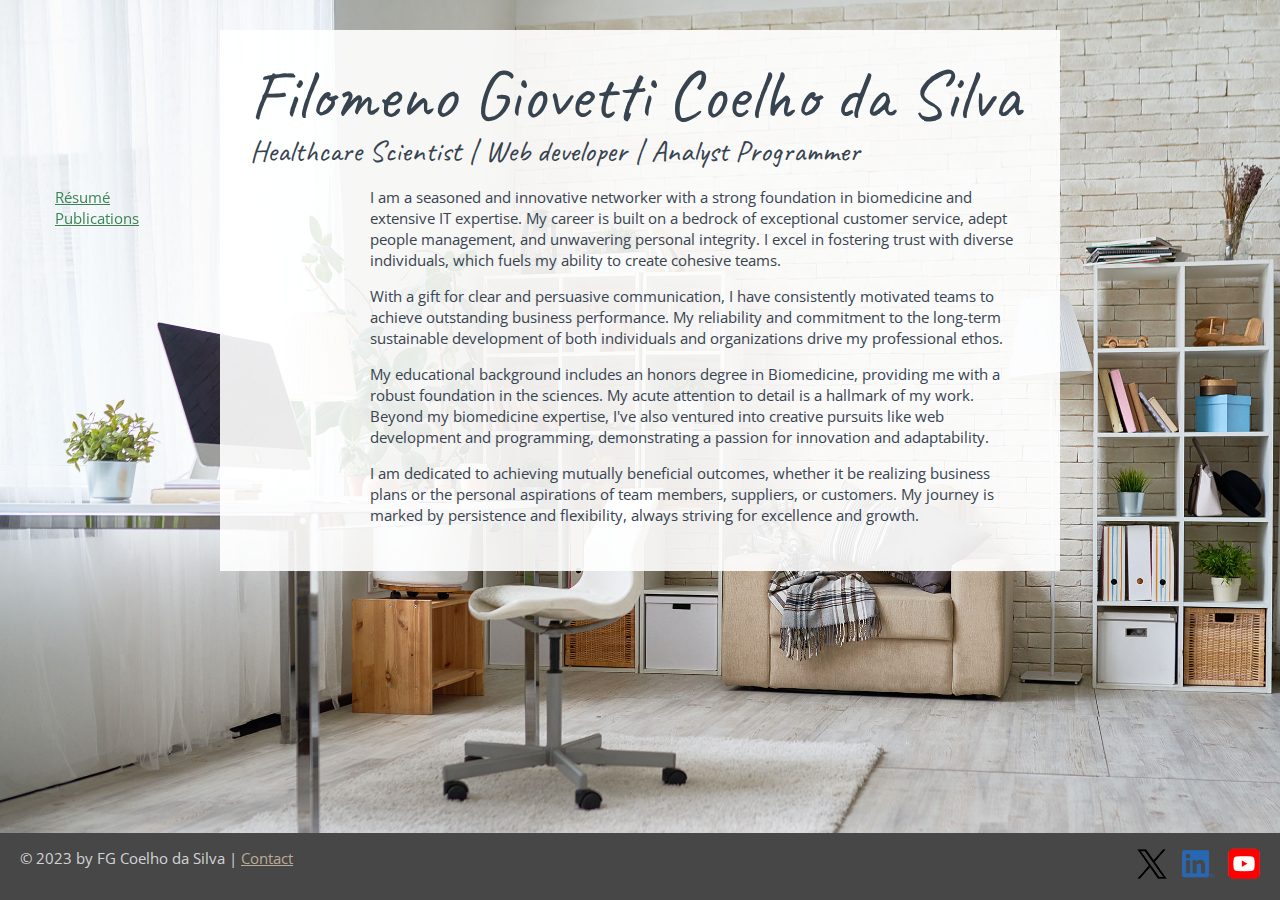
<file: index.html>
<!DOCTYPE html>
<html lang="en">
  <head>
    <meta charset="UTF-8">
    <meta name="viewport" content="width=device-width, initial-scale=1">
    <title>FG Coelho da Silva</title>
    <link rel="preconnect" href="https://fonts.googleapis.com">
    <link rel="preconnect" href="https://fonts.gstatic.com" crossorigin>
    <link href="https://fonts.googleapis.com/css2?family=Caveat&family=Open+Sans&display=swap" rel="stylesheet">
    <link rel="stylesheet" href="css/styles.css">
  </head>
  <body class="home">
    <!-- //  HEADER - INTRO  // -->
    <div class="content-wrapper">
      <div class="content-background">
        <header>
          <!-- Start HEADER content edits below this line. -->
          <h1>Filomeno Giovetti Coelho da Silva</h1>
          <h2>Healthcare Scientist |  Web developer | Analyst Programmer</h2>
          <!-- End HEADER content edits here. -->
        </header>

        <!-- //  MAIN - ABOUT ME  // -->
        <main class="nav-fixer">
          <div class="nav-wrapper">
            <nav class="navigation" aria-label="main menu">
              <ul class="navbar">
                <li><a href="resume.html">Résumé</a></li>
                <li><a href="publications.html">Publications</a></li>
              </ul> 
            </nav>
          </div>
          <div class="profile-wrapper">
            <!-- Start MAIN content edits below this line. -->
            <p>I am a seasoned and innovative networker with a strong foundation in biomedicine and extensive IT expertise. My career is built on a bedrock of exceptional customer service, adept people management, and unwavering personal integrity. I excel in fostering trust with diverse individuals, which fuels my ability to create cohesive teams.</p>
              
            <p>With a gift for clear and persuasive communication, I have consistently motivated teams to achieve outstanding business performance. My reliability and commitment to the long-term sustainable development of both individuals and organizations drive my professional ethos.</p>
            
            <p>My educational background includes an honors degree in Biomedicine, providing me with a robust foundation in the sciences. My acute attention to detail is a hallmark of my work. Beyond my biomedicine expertise, I've also ventured into creative pursuits like web development and programming, demonstrating a passion for innovation and adaptability.</p>
            
            <p>I am dedicated to achieving mutually beneficial outcomes, whether it be realizing business plans or the personal aspirations of team members, suppliers, or customers. My journey is marked by persistence and flexibility, always striving for excellence and growth.</p>
          </div>
          <!-- End MAIN content edits here. -->
        </main>
      </div>
    </div>
    <!-- //  FOOTER INFO, SOCIAL MEDIA  // -->
    <footer>
     
      <!-- Start FOOTER content edits below this line. -->
      <p>© 2023 by FG Coelho da Silva | <a href="mailto:giovetti@me.com">Contact</a></p>

      <ul class="socials">
       
        <li><a href="https://www.Twitter.com/@menogiovetti" target="_blank"><img src="images/icon_x_logo_twitter_new_brand_icon.png" alt="my twitter profile"></a></li>

        <li><a href="https://www.linkedin.com/in/filomeno-giovetti-coelho-da-silva-0b784b6a/" target="_blank"><img src="images/icon-logo-linkedin.png" alt="My LinkedIn profile"></a></li>

        <!--<li><a href="#" target="_blank">Facebook</a></li> --> 

        <li><a href="https://www.youtube.com/@menogiovetti" target="_blank"><img src="images/icon-logo-youtube.png" alt="My youtube channel"></a></li>

        <!-- <li><a href="#" target="_blank">Instagram</a></li> -->
       
      </ul>
      <!-- End FOOTER content edits here. -->
    </footer>
  </body>
</html>
</file>
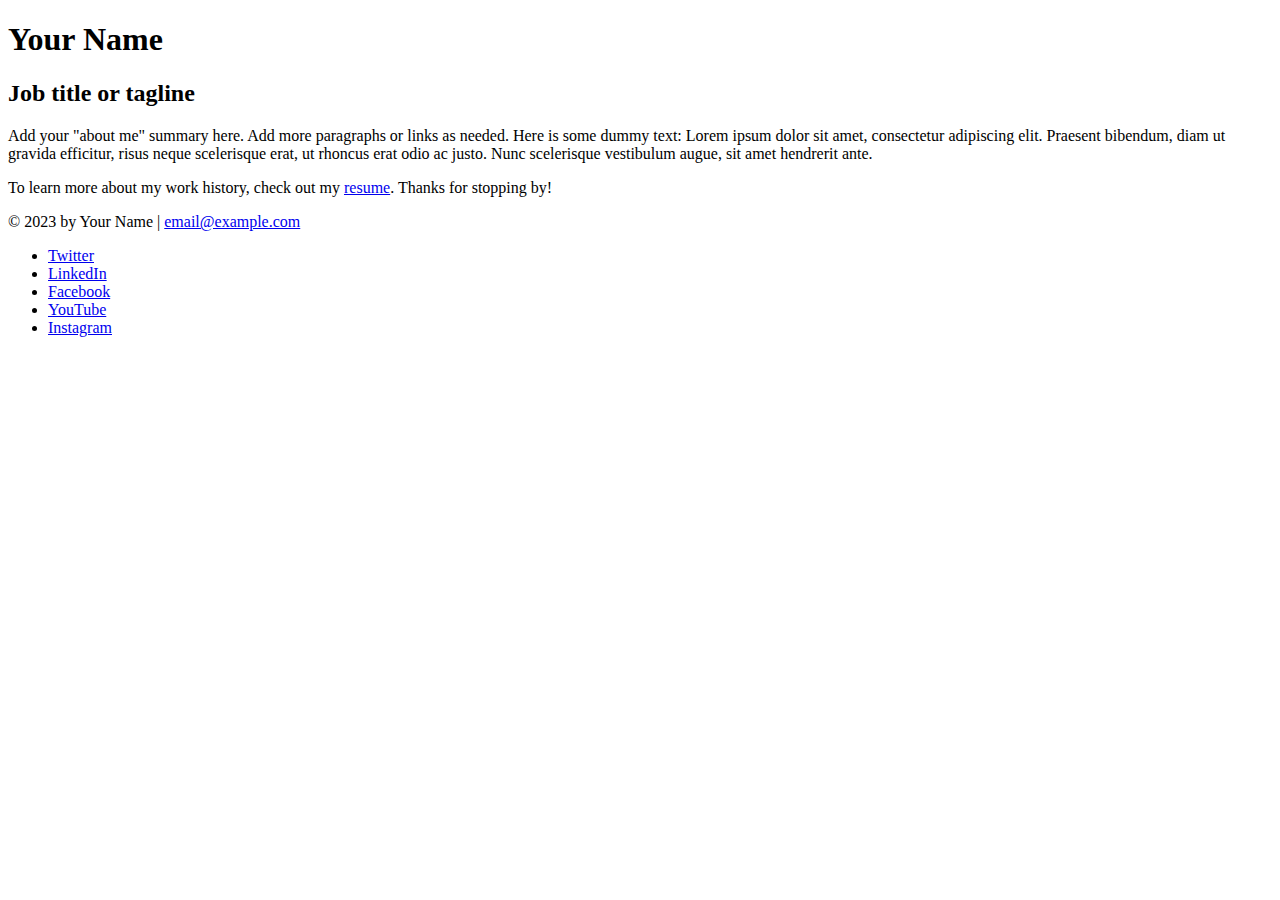
<file: starter-files/index.html>
<!DOCTYPE html>
<html lang="en">
  <head>
    <meta charset="UTF-8">
    <meta name="viewport" content="width=device-width, initial-scale=1">
    <title>Add a relevant page title</title>
  </head>
  <body>
    <!-- //  INTRO  // -->
    <header>
      <!-- Start content edits below this line. -->
      <h1>Your Name</h1>
      <h2>Job title or tagline</h2>

      <!-- End content edits here. -->
    </header>

    <!-- //  ABOUT ME  // -->
    <main>
      <!-- Start content edits below this line. -->
      <p>Add your "about me" summary here. Add more paragraphs or links as needed. Here is some dummy text: Lorem ipsum dolor sit amet, consectetur adipiscing elit. Praesent bibendum, diam ut gravida efficitur, risus neque scelerisque erat, ut rhoncus erat odio ac justo. Nunc scelerisque vestibulum augue, sit amet hendrerit ante.</p>
      <p>To learn more about my work history, check out my <a href="resume.html"> resume</a>. Thanks for stopping by!</p>

      <!-- End content edits here. -->
    </main>

    <!-- //  FOOTER INFO, SOCIAL MEDIA  // -->
    <footer>
      <!-- Start content edits below this line. -->
      <p>© 2023 by Your Name | <a href="mailto:email@example.com">email@example.com</a></p>

      <!-- Add or remove any networks. -->
      <ul>
        <li>
          <a href="#" target="_blank">Twitter</a>
        </li>
        <li>
          <a href="#" target="_blank">LinkedIn</a>
        </li>
        <li>
          <a href="#" target="_blank">Facebook</a>
        </li>
        <li>
          <a href="#" target="_blank">YouTube</a>
        </li>
        <li>
          <a href="#" target="_blank">Instagram</a>
        </li>
      </ul>
      <!-- End content edits here. -->
    </footer>
  </body>
</html>
</file>
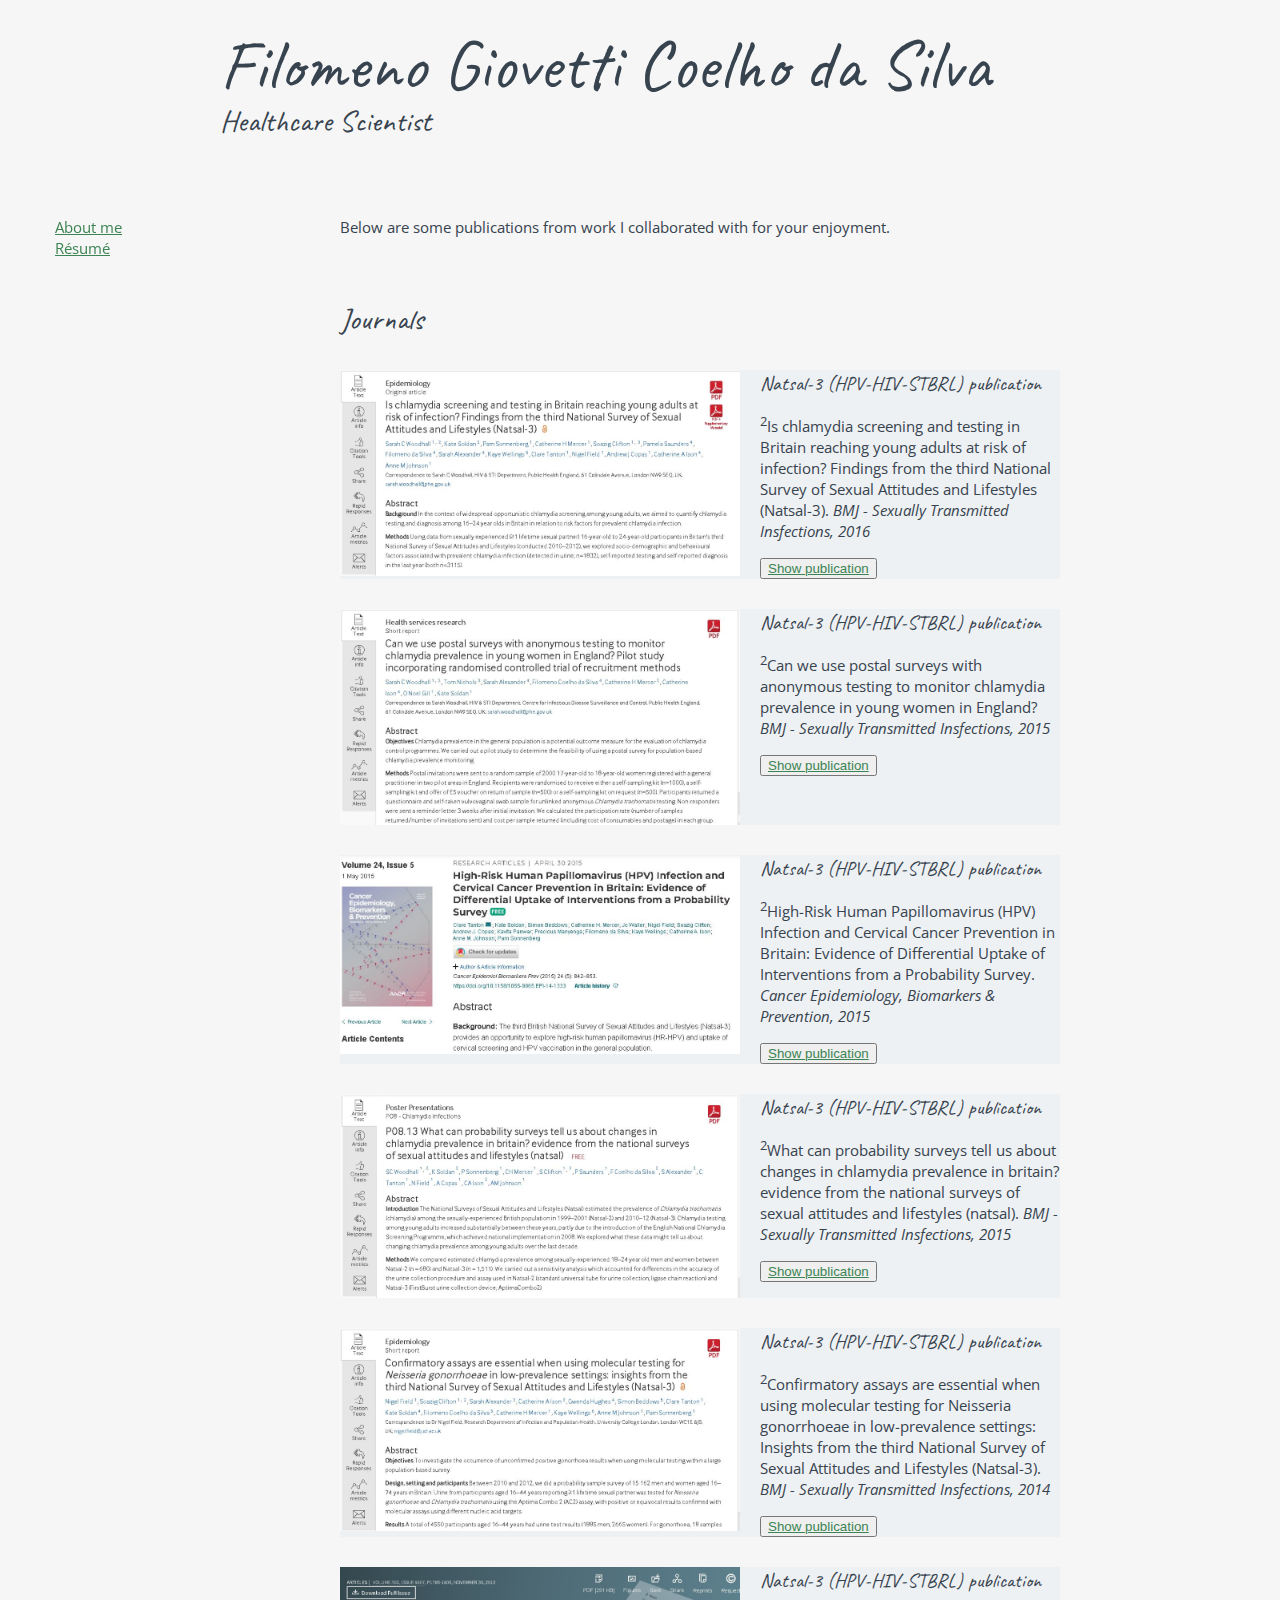
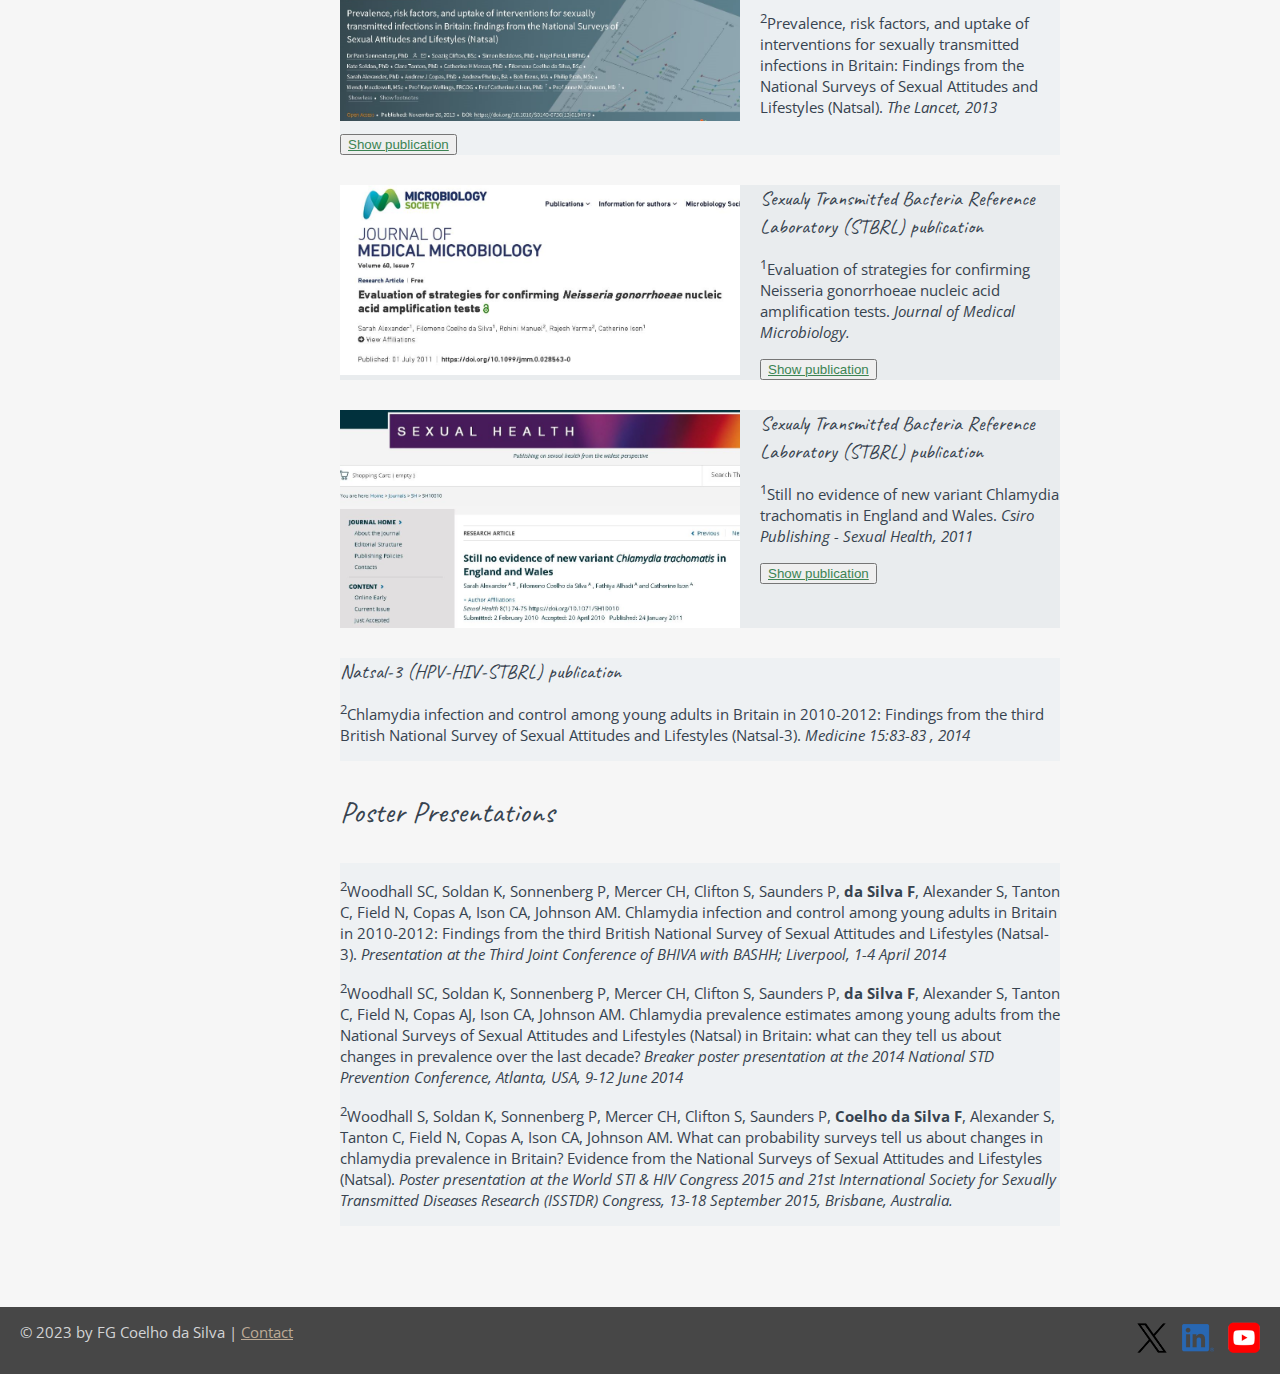
<file: publications.html>
<!DOCTYPE html>
<html lang="en">
    <head>
        <meta charset="UTF-8">
        <meta name="viewport" content="width=device-width, initial-scale=1">
        <title>Scientific Publications</title>
        <link rel="preconnect" href="https://fonts.googleapis.com">
        <link rel="preconnect" href="https://fonts.gstatic.com" crossorigin>
        <link href="https://fonts.googleapis.com/css2?family=Caveat&family=Open+Sans&display=swap" rel="stylesheet">
        <link rel="stylesheet" href="css/styles.css">
    </head>
    <body class="publications">
        
            
            <!-- //  HEADER - INTRO  // -->
            <header>
                <!-- Start HEADER content edits below this line. -->
                <div class="content-wrapper">
                    <h1>Filomeno Giovetti Coelho da Silva</h1>
                    <h2>Healthcare Scientist</h2>
                    
                </div>
                <!-- End HEADER content edits here. -->
            </header>
            
                <!-- //  MAIN - MY PUBLICATIONS  // -->   
            <main class="content-wrapper nav-fixer">
                <!-- Start MAIN content edits below this line. -->
                <div class="nav-wrapper">
                    <nav class="navigation" aria-label="main menu">
                        <ul class="navbar">
                            <li><a href="index.html"> About me</a></li>
                            <li><a href="resume.html">Résumé</a></li>
                        </ul> 
                    </nav>
                </div>
                <div class="publication-wrapper">
                  <section>
                    
                    
                        <p>Below are some publications from work I collaborated with for your enjoyment.</p>

                        <!-- //  Journals with links  // -->
                        <section class="publication-item hpv-chlamydia"> 
                        <!-- PLACEHOLDER FOR LATEST PUBLICATIONS FROM WORK FROM HPV 2023 Chlamydia work
                            <p><sup>3</sup>Title</p>
                            <p>Publisher</p>
                            <button class="show-publication"><a href="https://">Show publication</a></button>
                                
                            <p><sup>3</sup>Title</p>
                            <p>Publisher</p>
                            <button class="show-publication"><a href="https://">Show publication</a></button>
                            --> 
                        </section> 

                        <h2>Journals</h2>
                        <section class="publication-item hpv-natsal3">
                            <img src="images/is-chlamydia-screening-and-testing-in-britain-500px.png" srcset="images/is-chlamydia-screening-and-testing-in-britain-1000px.png 2x" alt="Is chlamydia screening and testing in Britain Journal thumbnail">
                            <h3>Natsal-3 (HPV-HIV-STBRL) publication</h3>   
                            <p><sup>2</sup>Is chlamydia screening and testing in Britain reaching young adults at risk of infection? Findings from the third National Survey of Sexual Attitudes and Lifestyles (Natsal-3). <i>BMJ - Sexually Transmitted Insfections, 2016</i></p>
                            <button class="show-publication"><a href="http://dx.doi.org/10.1136/sextrans-2015-052013">Show publication</a></button>
                        </section>

                        <section class="publication-item hpv-natsal3">
                            <img src="images/can-we-use-postal-surveys-with-anonymous-testing-500px.png" srcset="images/can-we-use-postal-surveys-with-anonymous-testing-1000px.png 2x" alt="Can we use postal survey with anonymous testing Journal thumbnail">
                            <h3>Natsal-3 (HPV-HIV-STBRL) publication</h3> 
                            <p><sup>2</sup>Can we use postal surveys with anonymous testing to monitor chlamydia prevalence in young women in England? <i>BMJ - Sexually Transmitted Insfections, 2015</i></p>
                            <button class="show-publication"><a href="https://sti.bmj.com/content/91/6/412">Show publication</a></button>
                        </section>

                        <section class="publication-item hpv-natsal3">
                            <img src="images/high-risk-human-papillomavirus-infection-500px.png" srcset="images/high-risk-human-papillomavirus-infection-1000px.png 2x" alt="High-Risk Human Papillomavirus (HPV) Infection Journal thumbnail">
                            <h3>Natsal-3 (HPV-HIV-STBRL) publication</h3>
                            <p><sup>2</sup>High-Risk Human Papillomavirus (HPV) Infection and Cervical Cancer Prevention in Britain: Evidence of Differential Uptake of Interventions from a Probability Survey. <i>Cancer Epidemiology, Biomarkers &amp; Prevention, 2015</i></p>
                            <button class="show-publication"><a href="https://cebp.aacrjournals.org/content/24/5/842">Show publication</a></button>
                        </section>

                        <section class="publication-item hpv-natsal3">
                            <img src="images/what-can-probability-surveys-tell-us-about-changes-500px.png" srcset="images/what-can-probability-surveys-tell-us-about-changes-1000px.png 2x" alt="What can probability surveys tell us about changes Journal thumbnail">
                            <h3>Natsal-3 (HPV-HIV-STBRL) publication</h3>
                            <p><sup>2</sup>What can probability surveys tell us about changes in chlamydia prevalence in britain? evidence from the national surveys of sexual attitudes and lifestyles (natsal). <i>BMJ - Sexually Transmitted Insfections, 2015</i></p>
                            <button class="show-publication"><a href="https://sti.bmj.com/content/91/Suppl_2/A136.2">Show publication</a></button>
                        </section>

                        <section class="publication-item hpv-natsal3">
                            <img src="images/confirmatory-assays-are-essential-500px.png" srcset="images/confirmatory-assays-are-essential-1000px.png 2x" alt="Confirmatory assays are essential Journal thumbnail">
                            <h3>Natsal-3 (HPV-HIV-STBRL) publication</h3>
                            <p><sup>2</sup>Confirmatory assays are essential when using molecular testing for Neisseria gonorrhoeae in low-prevalence settings: Insights from the third National Survey of Sexual Attitudes and Lifestyles (Natsal-3). <i>BMJ - Sexually Transmitted Insfections, 2014</i></p>
                            <button class="show-publication"><a href="https://sti.bmj.com/content/91/5/338">Show publication</a></button>
                        </section>

                        <section class="publication-item hpv-natsal3">
                            <img src="images/prevalence-risk-factors-and-uptake-500px.png" srcset="images/prevalence-risk-factors-and-uptake-1000px.png 2x" alt="Prevalence, risk factors, and uptake Journal thumbnail">
                            <h3>Natsal-3 (HPV-HIV-STBRL) publication</h3>
                            <p><sup>2</sup>Prevalence, risk factors, and uptake of interventions for sexually transmitted infections in Britain: Findings from the National Surveys of Sexual Attitudes and Lifestyles (Natsal). <i>The Lancet, 2013</i></p>
                            <button class="show-publication"><a href="https://doi.org/10.1016/S0140-6736(13)61947-9">Show publication</a></button>
                        </section>

                        <section class="publication-item stbrl">   
                            <img src="images/evaluation-of-strategies-for-confirming-500px.png" srcset="images/evaluation-of-strategies-for-confirming-1000px.png 2x" alt="Evaluation of strategies for confirming Journal thumbnail">
                            <h3>Sexualy Transmitted Bacteria Reference Laboratory (STBRL) publication</h3>
                            <p><sup>1</sup>Evaluation of strategies for confirming Neisseria gonorrhoeae nucleic acid amplification tests. <i>Journal of Medical Microbiology. </i></p>
                            <button class="show-publication"><a href="https://doi.org/10.1099/jmm.0.028563-0">Show publication</a></button>
                        </section>

                        <section class="publication-item stbrl">
                            <img src="images/still-no-evidence-of-new-variant-ct-500px.png" srcset="images/still-no-evidence-of-new-variant-ct-1000px.png 2x" alt="Still no evidence of new variant Journal thumbnail">
                            <h3>Sexualy Transmitted Bacteria Reference Laboratory (STBRL) publication</h3>
                            <p><sup>1</sup>Still no evidence of new variant Chlamydia trachomatis in England and Wales. <i>Csiro Publishing - Sexual Health, 2011</i></p>
                            <button class="show-publication"><a href="https://doi.org/10.1071/SH10010">Show publication</a></button>
                        </section>

                        <section class="publication-item hpv-natsal3">
                            <h3>Natsal-3 (HPV-HIV-STBRL) publication</h3>
                            <p><sup>2</sup>Chlamydia infection and control among young adults in Britain in 2010-2012: Findings from the third British National Survey of Sexual Attitudes and Lifestyles (Natsal-3). <i>Medicine 15:83-83 , 2014</i></p>
                        </section>

                        
                        <!-- //  Other without links  // -->
                        <h2>Poster Presentations</h2>

                        <section class="publication-item hpv-natsal3">

                        <p><sup>2</sup>Woodhall SC, Soldan K, Sonnenberg P, Mercer CH, Clifton S, Saunders P, <strong>da Silva F</strong>, Alexander S, Tanton C, Field N, Copas A, Ison CA, Johnson AM. Chlamydia infection and control among young adults in Britain in 2010-2012: Findings from the third British National Survey of Sexual Attitudes and Lifestyles (Natsal-3). <em>Presentation at the Third Joint Conference of BHIVA with BASHH; Liverpool, 1-4 April 2014</em></p>

                        <p><sup>2</sup>Woodhall SC, Soldan K, Sonnenberg P, Mercer CH, Clifton S, Saunders P, <strong>da Silva F</strong>, Alexander S, Tanton C, Field N, Copas AJ, Ison CA, Johnson AM. Chlamydia prevalence estimates among young adults from the National Surveys of Sexual Attitudes and Lifestyles (Natsal) in Britain: what can they tell us about changes in prevalence over the last decade? <em>Breaker poster presentation at the 2014 National STD Prevention Conference, Atlanta, USA, 9-12 June 2014</em></p>

                        <p><sup>2</sup>Woodhall S, Soldan K, Sonnenberg P, Mercer CH, Clifton S, Saunders P, <strong>Coelho da Silva F</strong>, Alexander S, Tanton C, Field N, Copas A, Ison CA, Johnson AM. What can probability surveys tell us about changes in chlamydia prevalence in Britain? Evidence from the National Surveys of Sexual Attitudes and Lifestyles (Natsal). <em>Poster presentation at the World STI &amp; HIV Congress 2015 and 21st International Society for Sexually Transmitted Diseases Research (ISSTDR) Congress, 13-18 September 2015, Brisbane, Australia.</em></p>

                        </section>
                        <br>
            
                    </section>    
                </div>
                <!-- End MAIN content edits here. -->
            </main>
        
            <!-- //  FOOTER INFO, SOCIAL MEDIA  // -->
            <footer>
            
                <!-- Start FOOTER content edits below this line. -->
                <p>© 2023 by FG Coelho da Silva | <a href="mailto:giovetti@me.com">Contact</a></p>

                <ul class="socials">
                
                    <li><a href="https://www.twitter.com/@menogiovetti" target="_blank"><img src="./images/icon_x_logo_twitter_new_brand_icon.png" alt="My Twitter profile"></a></li>

                    <li><a href="https://www.linkedin.com/in/filomeno-giovetti-coelho-da-silva-0b784b6a/" target="_blank"><img src="./images/icon-logo-linkedin.png" alt="Check my LinkedIn profile"></a></li>

                    <!--<li><a href="#" target="_blank">Facebook</a></li> --> 

                    <li><a href="https://www.youtube.com/@menogiovetti" target="_blank"><img src="./images/icon-logo-youtube.png" alt="My youtube channel"></a></li>

                    <!-- <li><a href="#" target="_blank">Instagram</a></li> -->
                
                </ul>
                <!-- End FOOTER content edits here. -->
            </footer>
            

        
    </body>
</html>
</file>
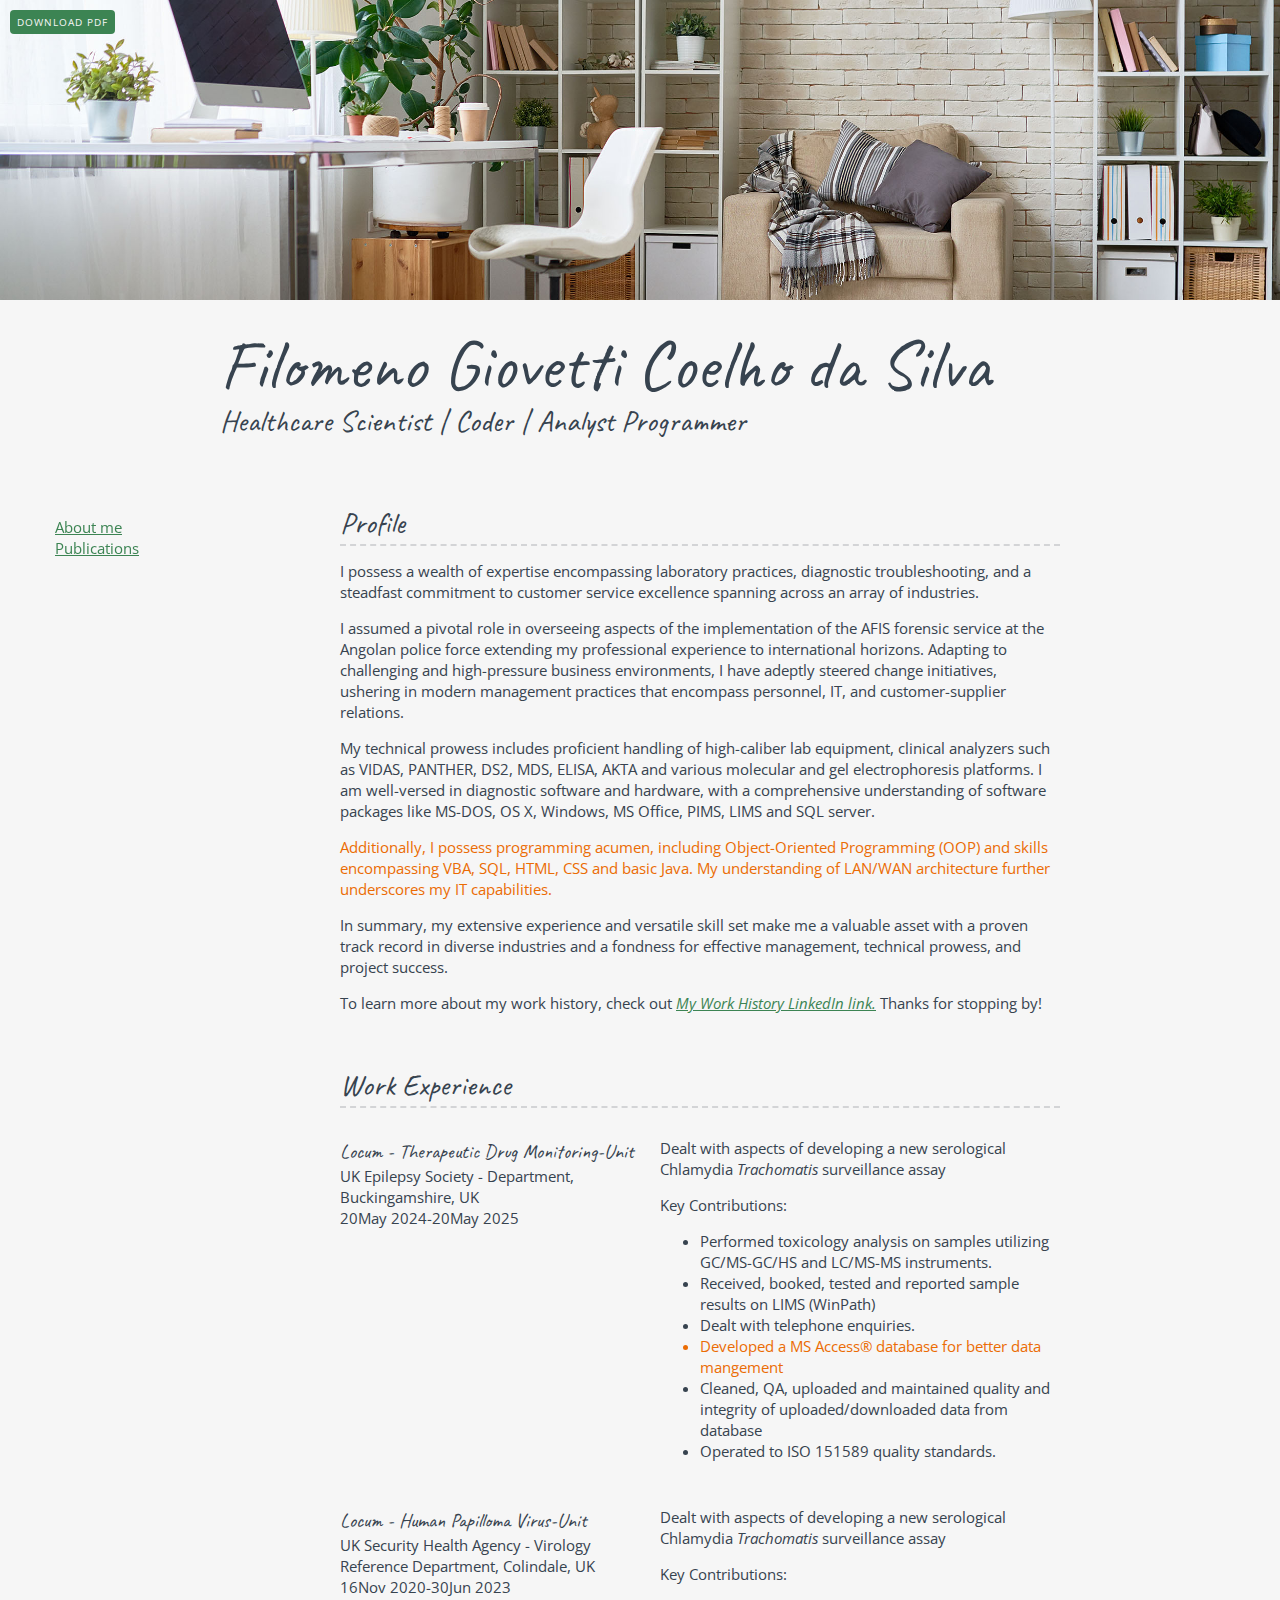
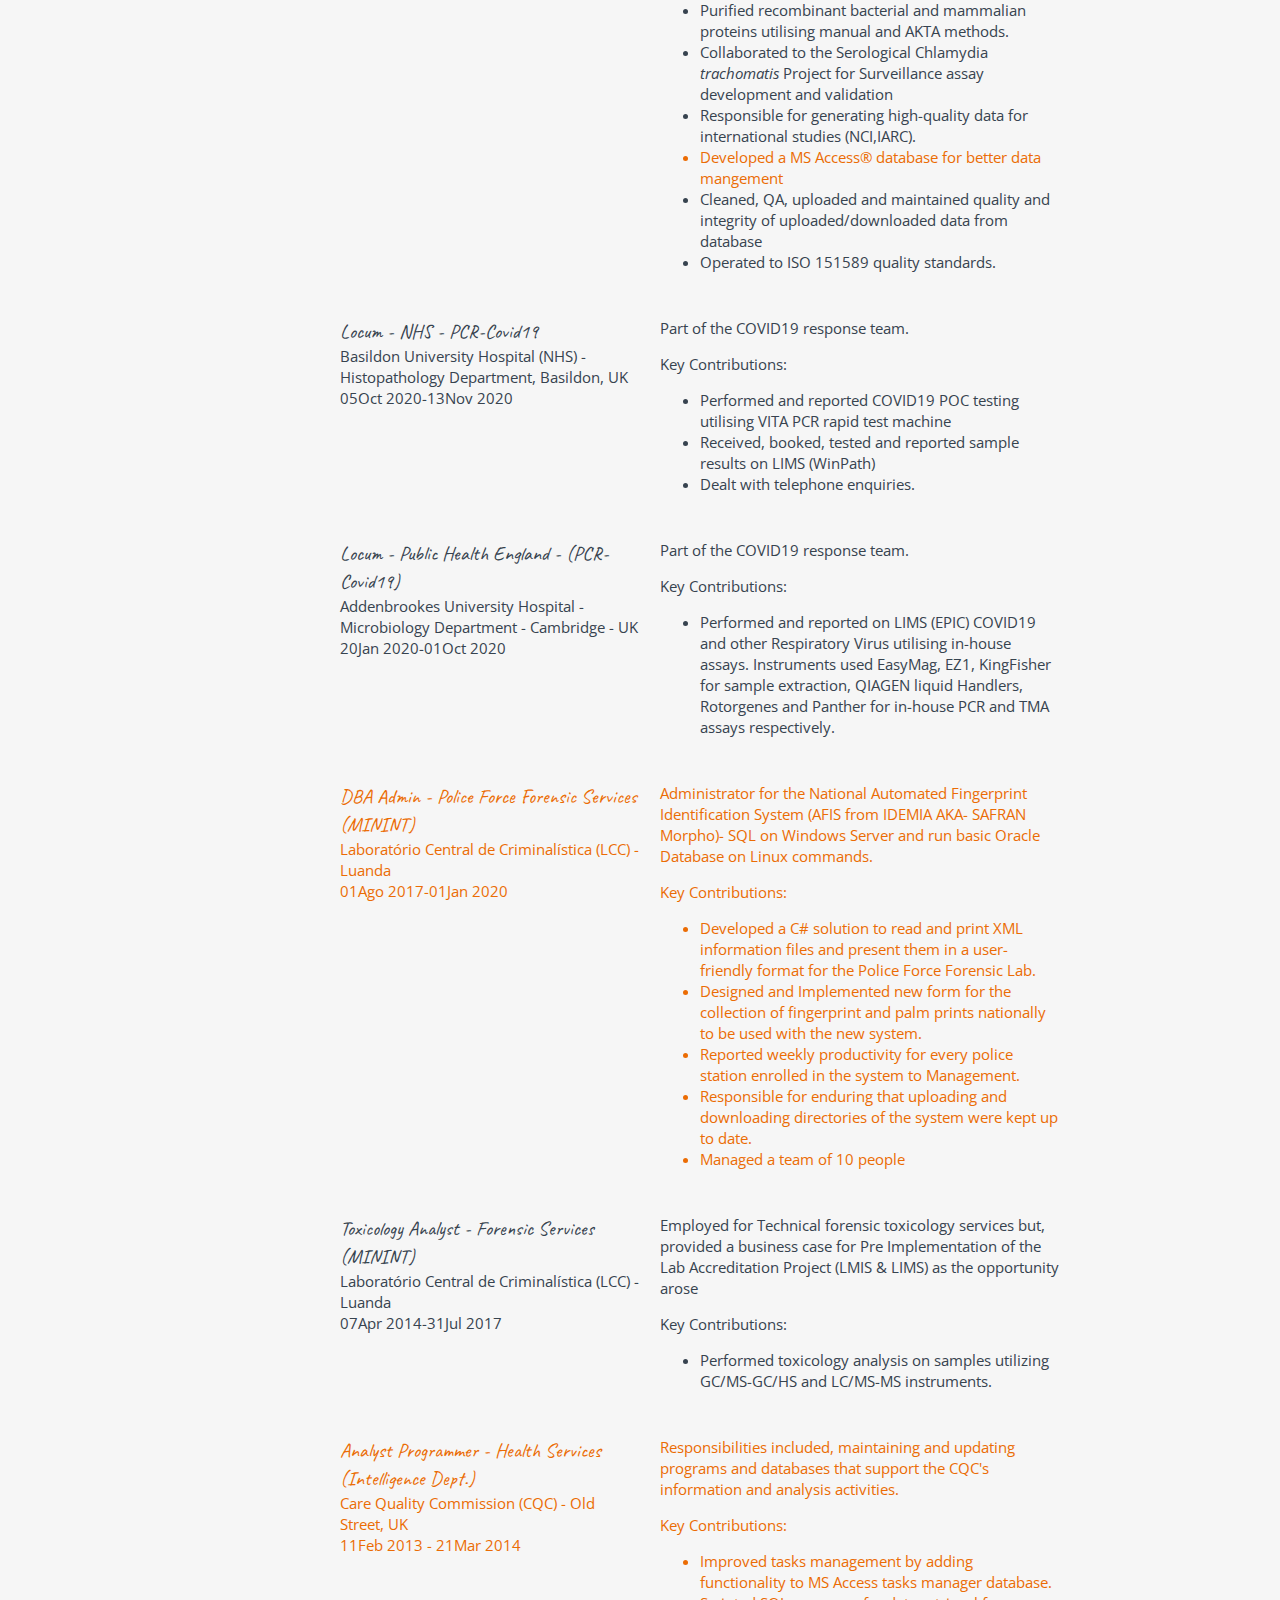
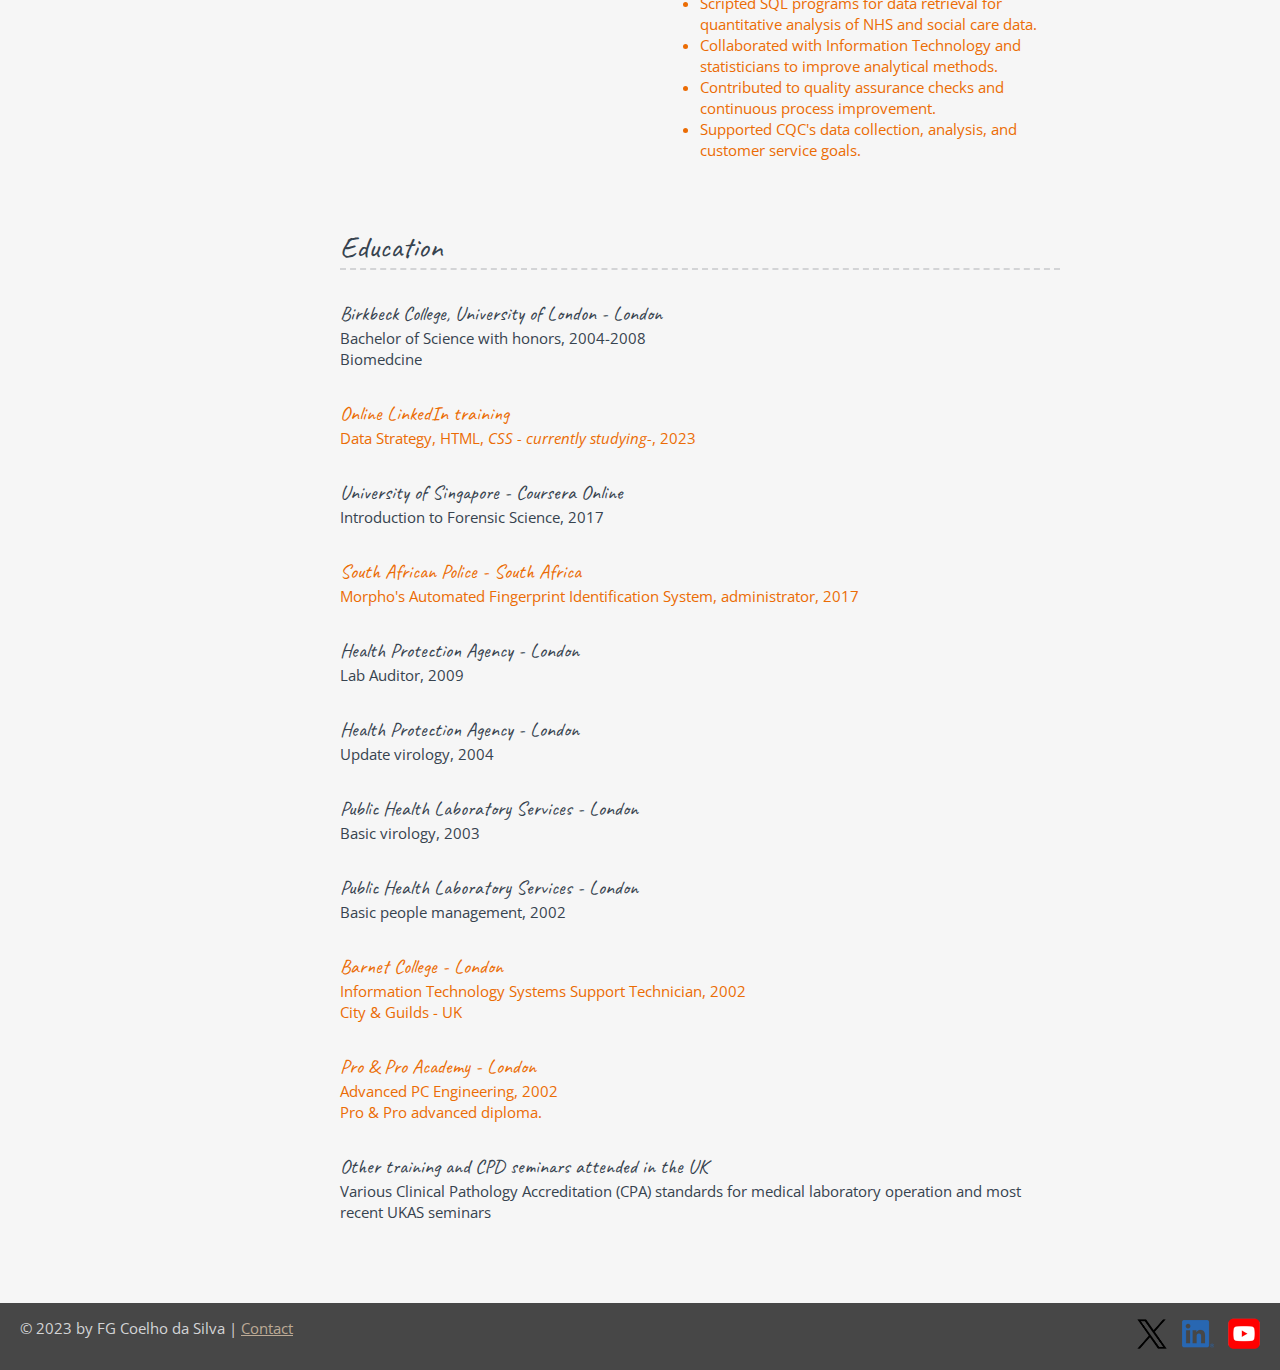
<file: resume.html>
<!DOCTYPE html>
<html lang="en">
  <head>
    <meta charset="UTF-8">
    <meta name="viewport" content="width=device-width, initial-scale=1">
    <title>FGCS CV</title>
    <link rel="preconnect" href="https://fonts.googleapis.com">
    <link rel="preconnect" href="https://fonts.gstatic.com" crossorigin>
    <link href="https://fonts.googleapis.com/css2?family=Caveat&family=Open+Sans&display=swap" rel="stylesheet">
    <link rel="stylesheet" href="css/styles.css">
  </head>
  <body class="resume">

    <a class="btn download-link" href="FGCSresume.pdf">Download PDF</a>
      <!-- // HEADER - INTRO  // -->
     
    <header>
      <!-- Start HEADER content edits below this line. -->
      <div class="content-wrapper">
        
        <h1>Filomeno Giovetti Coelho da Silva</h1>
        <h2>Healthcare Scientist |  Coder | Analyst Programmer</h2>  
      </div>
      <!-- End HEADER content edits here. -->
    </header>
    
    <main class="content-wrapper nav-fixer">
      <!-- Start MAIN content edits below this line. -->
      <div class="nav-wrapper">
        <nav class="navigation" aria-label="main menu">
          <ul class="navbar">
            <li><a href="index.html"> About me</a></li>
            <li><a href="publications.html">Publications</a></li>
          </ul> 
        </nav>
      </div>
      <div class="resume-wrapper">
        <!-- // MAIN - PROFILE  // -->
        <section class="resume-section">
          
          <h2>Profile</h2>
            <p>I possess a wealth of expertise encompassing laboratory practices, diagnostic troubleshooting, and a steadfast commitment to customer service excellence spanning across an array of industries.</p>
            
            <p>I assumed a pivotal role in overseeing aspects of the implementation of the AFIS forensic service at the Angolan police force extending my professional experience to international horizons. Adapting to challenging and high-pressure business environments, I have adeptly steered change initiatives, ushering in modern management practices that encompass personnel, IT, and customer-supplier relations.</p>
            
            <p>My technical prowess includes proficient handling of high-caliber lab equipment, clinical analyzers such as VIDAS, PANTHER, DS2, MDS, ELISA, AKTA and various molecular and gel electrophoresis platforms. I am well-versed in diagnostic software and hardware, with a comprehensive understanding of software packages like MS-DOS, OS X, Windows, MS Office, PIMS, LIMS and SQL server.</p>
            
            <p class="it-jobs">Additionally, I possess programming acumen, including Object-Oriented Programming (OOP) and skills encompassing VBA, SQL, HTML, CSS and basic Java. My understanding of LAN/WAN architecture further underscores my IT capabilities.</p>
            
            <p>In summary, my extensive experience and versatile skill set make me a valuable asset with a proven track record in diverse industries and a fondness for effective management, technical prowess, and project success.</p>

            <p>To learn more about my work history, check out <em><a href="https://www.linkedin.com/in/filomeno-giovetti-coelho-da-silva-0b784b6a/details/experience/">My Work History LinkedIn link.</a></em> Thanks for stopping by!</p> 
            
          <!--<a href="publications.html">Publications</a>
          <a href="index.html">Back to homepage</a> -->

        </section>
        
        <!-- //  MAIN - WORK EXPERIENCE  // -->
        <section class="resume-section">
          <h2>Work Experience</h2>
          <!-- <p>Optional paragraph for work experience summary. Not a part of the job details. Delete if not being used.</p> -->

          <section class="healthcare-jobs work-item">    
            <div class="work-details">
                <h3>Locum - Therapeutic Drug Monitoring-Unit</h3>
                <p>UK Epilepsy Society -  Department, Buckingamshire, UK  </p>
                <p>20May 2024-20May 2025</p>
            </div>
            <div class="work-summary">
                <p>Dealt with aspects of developing a new serological Chlamydia <em>Trachomatis</em> surveillance assay</p>
                <p>Key Contributions:</p>
                <ul>
                  <li>Performed toxicology analysis on samples utilizing GC/MS-GC/HS and LC/MS-MS instruments.</li>
                  <li>Received, booked, tested and reported sample results on LIMS (WinPath)</li>
                  <li>Dealt with telephone enquiries.</li>
                  <li class="it-jobs">Developed a MS Access® database for better data mangement</li>
                  <li>Cleaned, QA, uploaded and maintained quality and integrity of uploaded/downloaded data from database</li>
                  <li>Operated to ISO 151589 quality standards.</li>
              </ul>
            </div>
          </section>
          
          <section class="healthcare-jobs work-item">    
            <div class="work-details">
                <h3>Locum - Human Papilloma Virus-Unit</h3>
                <p>UK Security Health Agency - Virology Reference Department, Colindale, UK  </p>
                <p>16Nov 2020-30Jun 2023</p>
            </div>
            <div class="work-summary">
                <p>Dealt with aspects of developing a new serological Chlamydia <em>Trachomatis</em> surveillance assay</p>
                <p>Key Contributions:</p>
                <ul>
                  <li>Purified recombinant bacterial and mammalian proteins utilising manual and AKTA methods.</li>
                <li>Collaborated to the Serological Chlamydia <i>trachomatis</i> Project for Surveillance assay development and validation</li>
                <li>Responsible for generating high-quality data for international studies (NCI,IARC).</li>
                <li class="it-jobs">Developed a MS Access® database for better data mangement</li>
                  <li>Cleaned, QA, uploaded and maintained quality and integrity of uploaded/downloaded data from database</li>
                  <li>Operated to ISO 151589 quality standards.</li>
              </ul>
            </div>
          </section>

          <section class="healthcare-jobs work-item">
            <div class="work-details">
              <h3>Locum - NHS - PCR-Covid19</h3>
                <p>Basildon University Hospital (NHS) -  Histopathology Department, Basildon, UK</p>
                <p>05Oct 2020-13Nov 2020</p>
            </div>
            <div class="work-summary">
                <p>Part of the COVID19 response team.</p>
                <p>Key Contributions:</p>
                <ul>
                  <li>Performed and reported COVID19 POC testing utilising VITA PCR rapid test machine</li>
                  <li>Received, booked, tested and reported sample results on LIMS (WinPath)</li>
                  <li>Dealt with telephone enquiries.</li>
                </ul>
            </div>
          </section>
        
          <section class="healthcare-jobs work-item">
            <div class="work-details">
              <h3>Locum - Public Health England - (PCR-Covid19)</h3>
                <p>Addenbrookes University Hospital -  Microbiology Department - Cambridge - UK</p>
                <p>20Jan 2020-01Oct 2020</p>
            </div>
            <div class="work-summary">
                <p>Part of the COVID19 response team.</p>
                <p>Key Contributions:</p>
                <ul>
                  <li>Performed and reported on LIMS (EPIC) COVID19 and other Respiratory Virus utilising in-house assays. Instruments used EasyMag, EZ1, KingFisher for sample extraction, QIAGEN liquid Handlers, Rotorgenes and Panther for in-house PCR and TMA assays respectively.</li>
                </ul>
            </div>
          </section>
          
          <section class="it-jobs forensic-jobs work-item">
            <div class="work-details">
              <h3>DBA Admin - Police Force Forensic Services (MININT)</h3>
                <p>Laboratório Central de Criminalística (LCC) - Luanda</p>
                <p>01Ago 2017-01Jan 2020</p>
            </div>
            <div class="work-summary">
                <p>Administrator for the National Automated Fingerprint Identification System (AFIS from IDEMIA AKA- SAFRAN Morpho)- SQL on Windows Server and run basic Oracle Database on Linux commands.</p>
                <p>Key Contributions:</p>
                <ul>
                  <li>Developed a C# solution to read and print XML information files and present them in a user-friendly format for the Police Force Forensic Lab.</li>
                  <li>Designed and Implemented new form for the collection of fingerprint and palm prints nationally to be used with the new system.</li>
                  <li>Reported weekly productivity for every police station enrolled in the system to Management.</li>
                  <li>Responsible for enduring that uploading and downloading directories of the system were kept up to date.</li>
                  <li>Managed a team of 10 people</li>
                </ul>
            </div>
          </section>
        
          <section class="forensic-jobs work-item">
            <div class="work-details">
              <h3>Toxicology Analyst - Forensic Services (MININT)</h3>
                <p>Laboratório Central de Criminalística (LCC) - Luanda</p>
                <p>07Apr 2014-31Jul 2017</p>
            </div>
            <div class="work-summary">
                <p>Employed for Technical forensic toxicology services but, provided a business case for Pre Implementation of the Lab Accreditation Project (LMIS & LIMS) as the opportunity arose</p>
                <p>Key Contributions:</p>
                <ul>
                  <li>Performed toxicology analysis on samples utilizing GC/MS-GC/HS and LC/MS-MS instruments.</li>  
                </ul>
            </div>
          </section>
        
          <section class="it-jobs work-item">
            <div class="work-details">
              <h3>Analyst Programmer - Health Services (Intelligence Dept.)</h3>
                <p>Care Quality Commission (CQC) - Old Street, UK</p>
                <p>11Feb 2013 - 21Mar 2014</p>
            </div>
            <div class="work-summary">
                <p>Responsibilities included, maintaining and updating programs and databases that support the CQC's information and analysis activities.</p>
                <p>Key Contributions:</p>
                <ul>
                  <li>Improved tasks management by adding functionality to MS Access tasks manager database.</li> 
                  <li>Scripted SQL programs for data retrieval for quantitative analysis of NHS and social care data.</li>
                  <li>Collaborated with Information Technology and statisticians to improve analytical methods.</li>
                  <li>Contributed to quality assurance checks and continuous process improvement.</li>
                  <li>Supported CQC's data collection, analysis, and customer service goals.</li>
                </ul> 
            </div>        
          </section>
        
        </section>
                
        <!-- //  MAIN - EDUCATION & CERTIFICATIONS  // -->
        <section class="resume-section">
          <h2>Education</h2>
          <!--  <p>Summary or accomplishments.</p>-->
          <section class="education-item">
            <h3> Birkbeck College, University of London  - London</h3>
            <p>Bachelor of Science with honors, 2004-2008</p>
            <p>Biomedcine</p>
          </section>
            
          <section class="it-jobs-relevant-course education-item">
            <h3>Online LinkedIn training</h3>
            <p>Data Strategy, HTML, <i>CSS - currently studying-</i>, 2023</p>
          </section>

          <section class="forensic-jobs-relevant-course education-item">
            <h3>University of Singapore - Coursera Online</h3>
            <p>Introduction to Forensic Science, 2017</p>
          </section>

          <section class="it-jobs forensic-jobs-relevant-course education-item">
            <h3>South African Police - South Africa</h3>
            <p>Morpho's Automated Fingerprint Identification System, administrator, 2017</p>
          </section>

          <section class="general-jobs-relevant-course education-item">
            <h3>Health Protection Agency - London</h3>
            <p> Lab Auditor, 2009</p>
          </section>

          <section class="general-jobs-relevant-course education-item">
            <h3>Health Protection Agency - London</h3>
            <p> Update virology, 2004</p>
          </section>

          <section class="general-jobs-relevant-course education-item">
            <h3>Public Health Laboratory Services - London</h3>
            <p> Basic virology, 2003</p>
          </section>

          <section class="general-jobs-relevant-course education-item">
            <h3>Public Health Laboratory Services - London</h3>
            <p> Basic people management, 2002</p>
          </section>

          <section class="it-jobs-relevant-course education-item">
            <h3> Barnet College  - London</h3>
            <p> Information Technology Systems Support Technician, 2002</p>
            <p> City & Guilds - UK </p>
          </section>

          <section class="it-jobs-relevant-course education-item">
            <h3>Pro & Pro Academy - London</h3>
            <p>Advanced PC Engineering, 2002</p>
            <p>Pro & Pro advanced diploma.</p>
          </section>  

          <section class="education-item">
            <h3>Other training and CPD seminars attended in the UK</h3>
            <p>Various Clinical Pathology Accreditation (CPA) standards for medical laboratory operation and most recent UKAS seminars</p>
          </section>
            
            
          
        </section>
        <!-- End MAIN content edits here. -->
      </div>

    </main>
      
   
    <!-- //  FOOTER INFO, SOCIAL MEDIA  // -->
    <footer>
      <!-- Start FOOTER content edits below this line. -->
      <p>© 2023 by FG Coelho da Silva | <a href="mailto:giovetti@me.com">Contact</a></p>

      <ul class="socials">
       
        <li><a href="https://www.Twitter.com/@menogiovetti" target="_blank"><img src="images/icon_x_logo_twitter_new_brand_icon.png" alt="my twitter profile"></a></li>

        <li><a href="https://www.linkedin.com/in/filomeno-giovetti-coelho-da-silva-0b784b6a/" target="_blank"><img src="images/icon-logo-linkedin.png" alt="My LinkedIn profile"></a></li>

        <!--<li><a href="#" target="_blank">Facebook</a></li> --> 

        <li><a href="https://www.youtube.com/@menogiovetti" target="_blank"><img src="images/icon-logo-youtube.png" alt="My youtube channel"></a></li>

         <!-- <li><a href="#" target="_blank">Instagram</a></li> -->

      </ul>
      <!-- End FOOTER content edits here. -->

    </footer>
  </body>
</html>
</file>
<file: css/styles.css>
/*
COLOR PALETTE

Dark green    #3c8453
Sandy beige   #bcaa96
Dark gray     #222222
Light gray    #d3d4d6
Off-white     #f6f6f6
*/

/* GLOBAL STYLES 
------------------------------------*/
/*
https://www.paulirish.com/2012/box-sizing-border-box-ftw 
*/

html{
    box-sizing: border-box;
    font-size: 62.5%; /* setting the default font size to 10 pixels */
}
*, *:before, *:after{
    box-sizing: inherit;
}
/* 
#container {
	width: 60%;
	margin: auto;
} */

html, body{
    height: 100%;
}

body{
    background: #f6f6f6;
    margin: 0; 
    color:rgb(55, 67, 79);
    font-family: 'Open Sans', sans-serif;
    font-size: 1.5rem; /* setting the font size back to 16px (see 62.5% paper- check link file)*/
    line-height: 1.4;
}
h1, h2, h3{
    font-family: 'Caveat', cursive;
    font-weight: 400;
    margin: 0;
}
h1{
    font-size: 7rem;
    line-height: 1;
}
h2{
    font-size: 3rem;
}
h3{
    font-size: 2rem;
}
/* navigation */
nav{
    position:fixed;
    /* top: 500px; */
    left: 15px;
}
.navbar{
    list-style-type: none;
}
/* links */
a {
    color:#3c8453 ;
}

a:hover{
    color:#bcaa96 ;
    text-decoration: none;
}

footer a{
    color: #bcaa96;
}

footer a:hover{
    color: #3c8453;
}
/* download pdf link "button" */
.btn{
    background: #3c8453;
    color: #f6f6f6;
    text-decoration: none;
    text-transform:uppercase;
    font-size: 1rem;
    display:inline-block;
    padding: 7px;
    letter-spacing: 0.1em;
    line-height: 1;
    border-radius: 4px;
}

.nav-fixer{
    display: grid;
    grid-template-columns:100px  1fr;
    column-gap: 20px;
}
.content-wrapper{
    margin: 0 auto;
    padding: 30px;
    max-width: 900px;
}

.it-jobs, .it-jobs-relevant-course{
    color:rgb(235, 108, 4);
}
/* HOME PAGE
------------------------------------*/
.home{
    background:url(../images/bg-home-office-studio.jpg) no-repeat;
    background-size: cover;
    display: flex;   
    flex-direction: column;
}

.home .content-wrapper{
   flex: 1 0 auto;
}
.content-background{
    background: rgb(255 255 255 / 0.9 );
    padding: 30px;
}

@media  screen and (max-width:650px) {
    .home .content-wrapper{
        padding:10px;
    }
    .content-background{
        padding: 20px;
    }
}
/* RESUME PAGE - 
------------------------------------*/
.resume header::before{
    background: url(../images/bg-home-office-studio.jpg) center;
    background-size: cover;
    content: "";
    display: block;
    height: 300px;
}
.resume-section{
    margin-bottom:50px ;
}

.resume-section h2{
    border-bottom: 2px dashed #d3d4d6;
}

.download-link{
    position: fixed;
    top: 10px;
    left: 10px;
    font-size: 1rem;
}
/* fixing the download button to the top left corner on screens smaller than 1200px, will not float with the screen scrolling */
@media screen and (max-width: 1200px ) {
    .download-link{
        position:absolute;
    }
}

@media screen and (max-width: 500px) {
    .resume header::before{
        height:200px;
    }
   h1{
        font-size: 2.3rem;
    }
    h2{
        font-size:1.2rem;
    }
    /* h1, h2 {
            font-size: 200%;	
        } */
}


/* PUBLICATIONS PAGE - Projects
------------------------------------*/

.publication-item{
    margin: 30px 0;
}

.publication-item img {
    width: 400px;
}
/* screens 860 or larger */
@media screen and (min-width: 860px) {
    .publication-item{
        display: flow-root;
    }
    .publication-item img {
        float: left;
        margin-right: 20px;
    }
}

/* screens between 501 and 860 */
@media screen and (min-width:501px) and (max-width: 859px) {
    /* Do not need to use grid on this wrapper as the publications fit well on the lower screens */
    /* .publication-wrapper{
        display:grid;
        grid-template-columns: repeat(2,1fr);
        column-gap:20px;
    } */
    .publication-item img{
       width:100% ;
    } 
    h1{
        font-size: 4rem;
    }
    h2{
        font-size:2.2rem;
    }  
}
/* screens smaller than 501 pixels */
@media screen and (max-width: 500px) {
    .publication-item img{
        width: 100%;
        margin-bottom: 10px;
    }
}

.stbrl{
    background:rgb(233, 236, 238);
} 

.hpv-natsal3{
    background:rgb(238, 241, 243);
}

.hpv-chlamydia{
    background:rgb(191, 206, 214);
}



/* Profile
------------------------------------*/

/* Projects - IT
------------------------------------*/

/* RESUME PAGE - Work Experience section
------------------------------------*/

.work-item{
    margin: 30px 0;
}
.work-details p{
    margin: 0;
}

/* style to be applyed to screens higher than 859 pixels*/
@media screen and (min-width: 860px) {
    .work-item{
        display: grid;
        grid-template-columns: 300px 1fr;
        column-gap: 20px;
    }
    
    .work-summary p:first-child{
        margin-top: 0;
    }

}


/* RESUME PAGE - Education section 
------------------------------------*/

.education-item{
    margin: 30px 0;/*30 pixels top and bottom and 0 left and right*/
}

.education-item p{
    margin: 0;    
}

/* FOOTER
------------------------------------*/

footer{
    background: #474747;
    color: #d3d4d6 ;
    
}

.socials{
    list-style-type: none;
    padding: 0;
}

.socials li{
    display:inline-block ;
    margin-left: 10px;
}

.socials img{
    width: 32px;  
}

.socials img:hover{
    opacity: 0.5;
}
@media screen and (min-width: 860px) {
    footer{
    display: flex;
    justify-content: space-between;
    padding: 0 20px;
    }
} 
@media screen and (max-width: 859px) {
    footer{
    text-align: center;
    padding: 10px;
    }
}   

/* 
@media screen and (max-width: 768px) {
	#container {
		width: 90%;	
	}

    .content-wrapper{
        width: 80%;
    }
	
	h1, h2 {
		font-size: 100%;	
	}
} */

/*






*/
</file>
